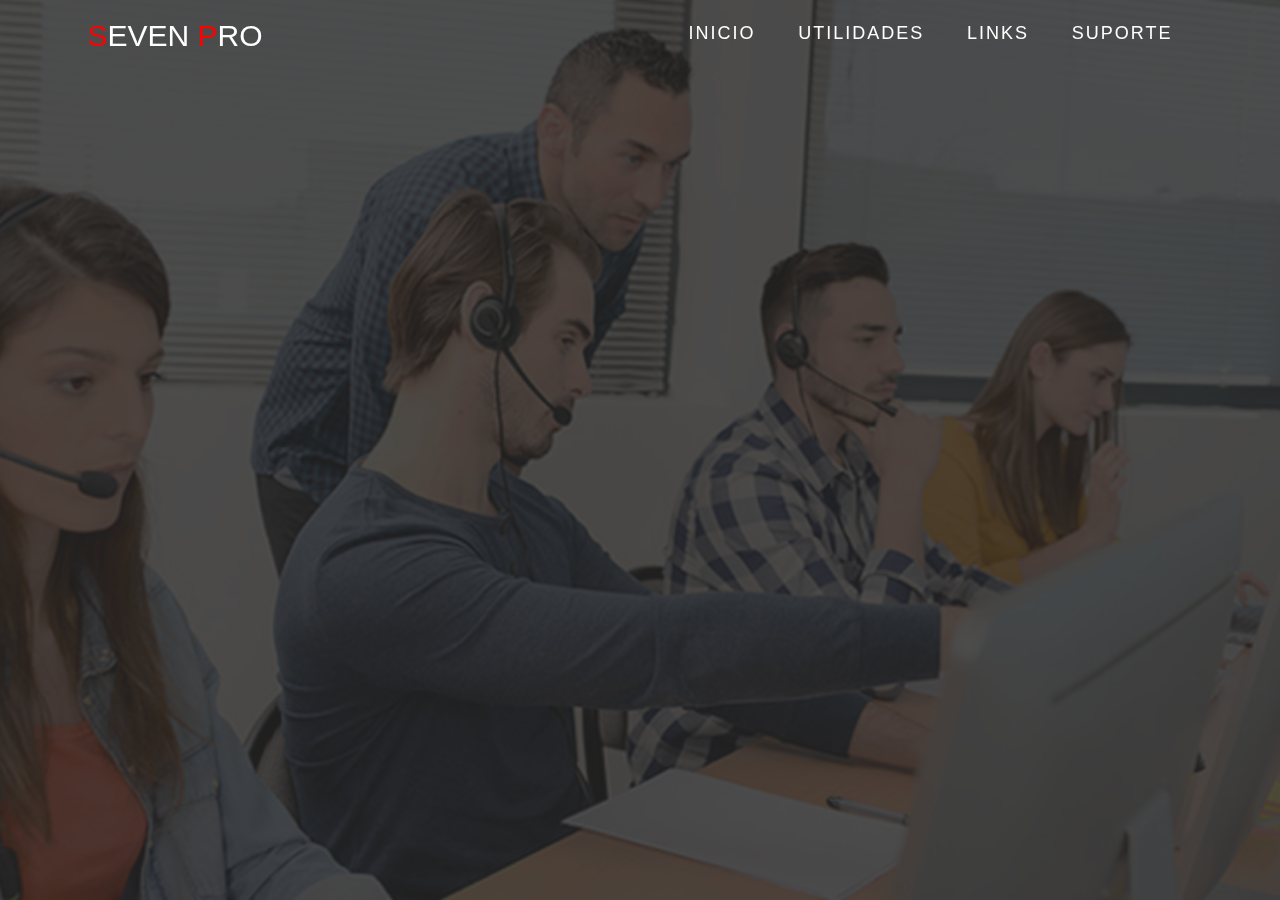
<file: dicas.html>
<!DOCTYPE html>
<html lang="pt-BR">
<head>
    <meta charset="UTF-8">
    <meta name="viewport" content="width=device-width, initial-scale=1.0">
    <title>Tabela de Bancos</title>
    <link href="https://cdn.jsdelivr.net/npm/bootstrap@5.0.2/dist/css/bootstrap.min.css" rel="stylesheet">
    <link rel="stylesheet" href="style.css">
    <style>
        body 
    </style>
</head>
<body>



    <!-- barra lateral -->
  <section id="header">
    <div class="header container">
      <div class="nav-bar">
        <div class="brand">
          <a href="#hero">
            <h1><span>S</span>even <span>P</span>ro</h1>
          </a>
        </div>
        <div class="nav-list">
          <div class="hamburger">
            <div class="bar"></div>
          </div>
          <ul>
            <li><a href="./index.html#hero" data-after="Inicio">Inicio</a></li>
            <li><a href="./index.html#services" data-after="Utilidades">Utilidades</a></li>
            <li><a href="./index.html#about" data-after="Links">Links</a></li>
            <li><a href="./index.html#contact" data-after="Suporte">Suporte</a></li>
          </ul>
        </div>
      </div>
    </div>
  </section>
  <!-- final da barra lateral -->


  
  <!-- tela inicial  -->
  <section id="hero">
    <div class="hero container">
      <div>
        <h1> <span></span>DICAS</h1>
        <h1><span></span>DE ATENDIMENTO</h1>
        <h1><span>ABAIXO</span></h1>
        
      </div>
    </div>
  </section>
  <!-- final da tela inicial  -->
</file>
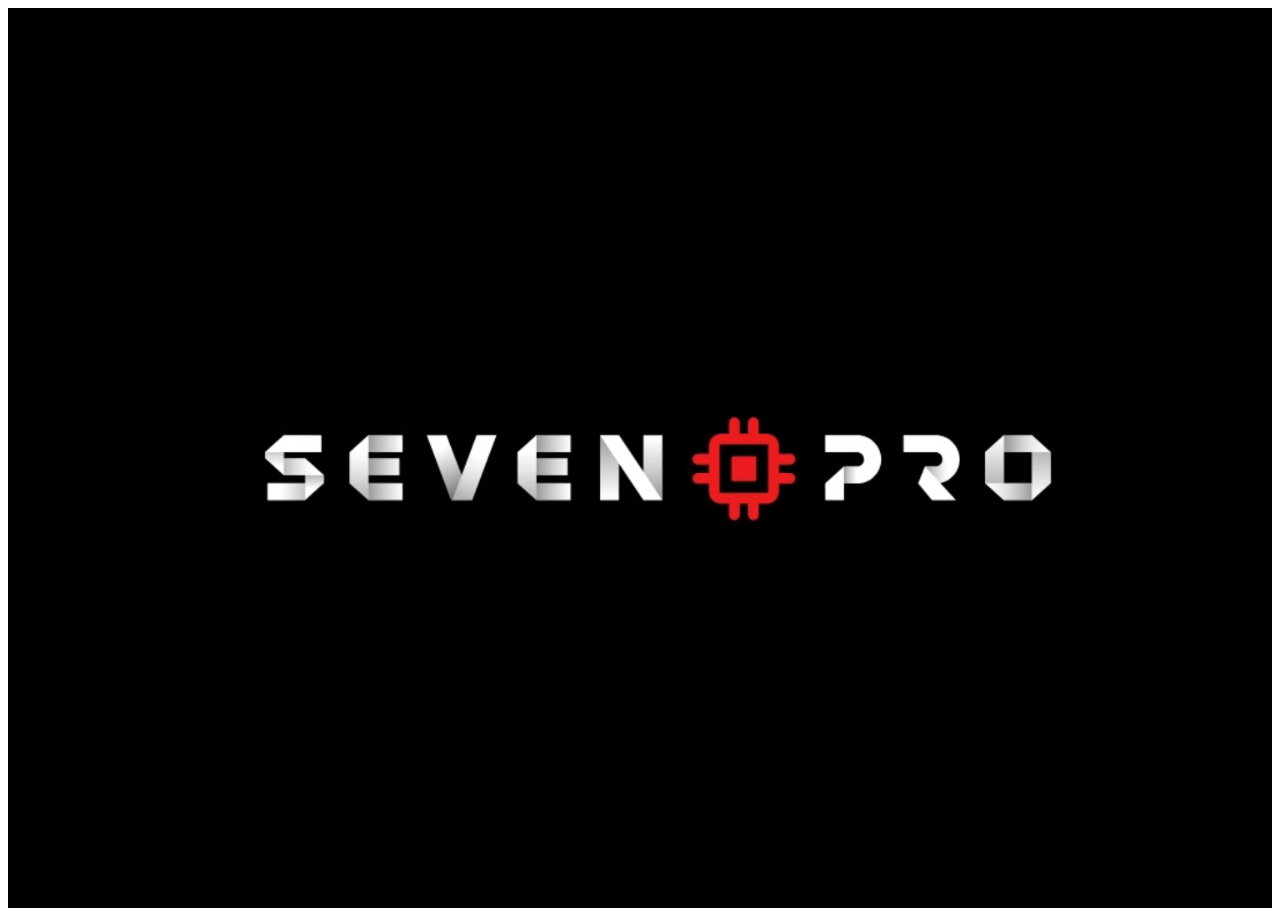
<file: intro.html>
<!DOCTYPE html>
<html lang="en">
<head>
    <meta charset="UTF-8">
    <meta name="viewport" content="width=device-width, initial-scale=1.0">
    <title>Seu Site</title>
    <style>
        .intro {
            width: 100%;
            height: 100vh;
            background: url('intro_SevenPRO.mp4') center center/cover no-repeat;
            overflow: hidden;
            position: relative;
        }
        .intro video {
            width: 100%;
            height: 100%;
            object-fit: cover;
            position: absolute;
            top: 0;
            left: 0;
        }
    </style>
</head>
<body>
    <div class="intro">
        <video autoplay muted loop>
            <source src="intro_SevenPRO.mp4" type="video/mp4">
            <!-- Adicione outras fontes de vídeo aqui para suporte a navegadores diferentes -->
            Your browser does not support the video tag.
        </video>
    </div>

    
    <!-- O restante do conteúdo do seu site aqui -->


</body>
</html>
</file>
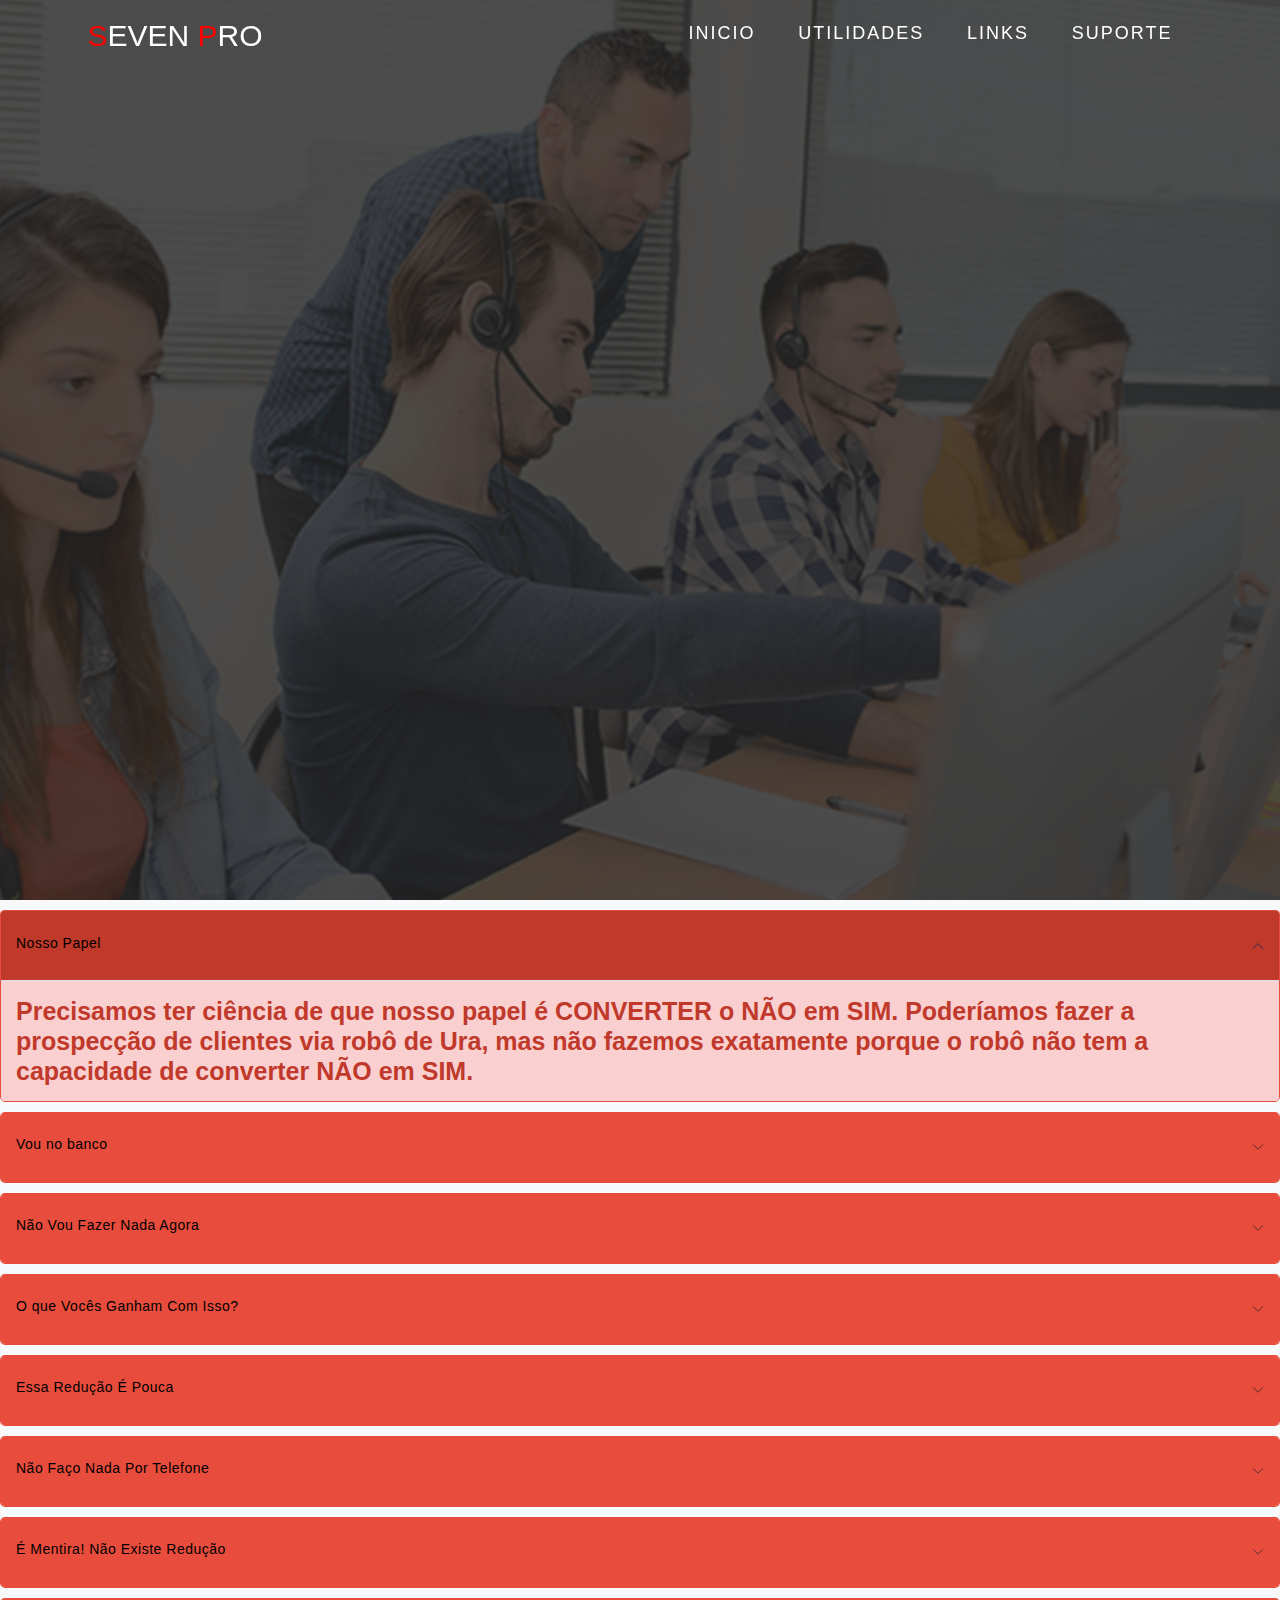
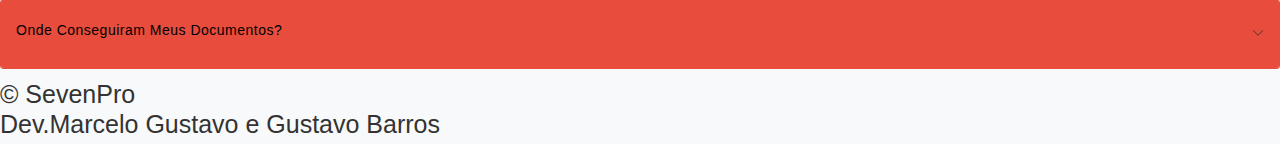
<file: objecoes.html>
<!DOCTYPE html>
<html lang="en">
<head>
    <meta charset="UTF-8">
    <meta name="viewport" content="width=device-width, initial-scale=1.0">
    <title>Objeções</title>
    <link href="https://cdn.jsdelivr.net/npm/bootstrap@5.0.2/dist/css/bootstrap.min.css" rel="stylesheet">
    <link rel="stylesheet" href="style.css">
    <style>
        body 
    </style>
</head>
<body>




    <!-- barra lateral -->
  <section id="header">
    <div class="header container">
      <div class="nav-bar">
        <div class="brand">
          <a href="#hero">
            <h1><span>S</span>even <span>P</span>ro</h1>
          </a>
        </div>
        <div class="nav-list">
          <div class="hamburger">
            <div class="bar"></div>
          </div>
          <ul>
            <li><a href="./index.html#hero" data-after="Inicio">Inicio</a></li>
            <li><a href="./index.html#services" data-after="Utilidades">Utilidades</a></li>
            <li><a href="./index.html#about" data-after="Links">Links</a></li>
            <li><a href="./index.html#contact" data-after="Suporte">Suporte</a></li>
          </ul>
        </div>
      </div>
    </div>
  </section>
  <!-- final da barra lateral -->



  <!-- tela inicial  -->
  <section id="hero">
    <div class="hero container">
      <div>
        <h1> <span></span>OBJEÇÕES</h1>
        <h1><span></span></h1>
        <h1><span>ABAIXO</span></h1>
        
      </div>
    </div>
  </section>
  
  
  
  <!-- final da tela inicial  -->

  <p><h1 OBJEÇÕES</h1></p>
    <div class="accordion" id="accordionExample">
        <div class="accordion-item">
            <h2 class="accordion-header" id="panelsStayOpen-headingOne">
                <button class="accordion-button" type="button" data-bs-toggle="collapse" data-bs-target="#panelsStayOpen-collapseOne" aria-expanded="true" aria-controls="panelsStayOpen-collapseOne">
                    <p>Nosso Papel</p>
                </button>
            </h2>
            <div id="panelsStayOpen-collapseOne" class="accordion-collapse collapse show" aria-labelledby="panelsStayOpen-headingOne">
                <div class="accordion-body">
                    <strong>Precisamos ter ciência de que nosso papel é CONVERTER o NÃO em SIM. Poderíamos fazer a prospecção de clientes via robô de Ura, mas não fazemos exatamente porque o robô não tem a capacidade de converter NÃO em SIM.</strong>
                </div>
            </div>
        </div>
        <div class="accordion-item">
            <h2 class="accordion-header" id="panelsStayOpen-headingTwo">
                <button class="accordion-button collapsed" type="button" data-bs-toggle="collapse" data-bs-target="#panelsStayOpen-collapseTwo" aria-expanded="false" aria-controls="panelsStayOpen-collapseTwo">
                    <p>Vou no banco</p>
                </button>
            </h2>
            <div id="panelsStayOpen-collapseTwo" class="accordion-collapse collapse" aria-labelledby="panelsStayOpen-headingTwo">
                <div class="accordion-body">
                    <strong>José, entendo você querer procurar seu gerente, mas infelizmente no seu banco você não consegue fazer. O banco central criou a portabilidade justamente porque não é possível baixar seus juros no mesmo banco que você está, por isso você tem direito de trocar de banco com a portabilidade para poder ter essa vantagem.</strong>
                </div>
            </div>
        </div>
        <div class="accordion-item">
            <h2 class="accordion-header" id="panelsStayOpen-headingThree">
                <button class="accordion-button collapsed" type="button" data-bs-toggle="collapse" data-bs-target="#panelsStayOpen-collapseThree" aria-expanded="false" aria-controls="panelsStayOpen-collapseThree">
                    <p>Não Vou Fazer Nada Agora</p>
                </button>
            </h2>
            <div id="panelsStayOpen-collapseThree" class="accordion-collapse collapse" aria-labelledby="panelsStayOpen-headingThree">
                <div class="accordion-body">
                    <strong>Mas porque esperar? Agora é o momento certo para aproveitar, pois o INSS com o banco central possibilitou essa redução na taxa de juros, não sabemos até quando ficará assim ou aumentará.</strong>
                </div>
            </div>
        </div>
        <div class="accordion-item">
            <h2 class="accordion-header" id="panelsStayOpen-headingFour">
                <button class="accordion-button collapsed" type="button" data-bs-toggle="collapse" data-bs-target="#panelsStayOpen-collapseFour" aria-expanded="false" aria-controls="panelsStayOpen-collapseFour">
                    <p>O que Vocês Ganham Com Isso?</p>
                </button>
            </h2>
            <div id="panelsStayOpen-collapseFour" class="accordion-collapse collapse" aria-labelledby="panelsStayOpen-headingFour">
                <div class="accordion-body">
                    <strong>José, nós te ganhamos como cliente. Preferimos o senhor pagando menos juros e te ajudando do que o senhor ficar pagando uma taxa de juros alta pro banco em que está hoje e sendo prejudicado.</strong>
                </div>
            </div>
        </div>
        <div class="accordion-item">
            <h2 class="accordion-header" id="panelsStayOpen-headingFive">
                <button class="accordion-button collapsed" type="button" data-bs-toggle="collapse" data-bs-target="#panelsStayOpen-collapseFive" aria-expanded="false" aria-controls="panelsStayOpen-collapseFive">
                    <p>Essa Redução É Pouca</p>
                </button>
            </h2>
            <div id="panelsStayOpen-collapseFive" class="accordion-collapse collapse" aria-labelledby="panelsStayOpen-headingFive">
                <div class="accordion-body">
                    <strong>Parece pouco, pois você está considerando apenas o valor que será diminuído por mês. Porém, você ainda está devendo 83 parcelas. Calcula comigo: 83 parcelas x 50 reais = economia de r$ 4150,00 considerando todas as parcelas que vai economizar.</strong>
                </div>
            </div>
        </div>
        <div class="accordion-item">
            <h2 class="accordion-header" id="panelsStayOpen-headingSix">
                <button class="accordion-button collapsed" type="button" data-bs-toggle="collapse" data-bs-target="#panelsStayOpen-collapseSix" aria-expanded="false" aria-controls="panelsStayOpen-collapseSix">
                    <p>Não Faço Nada Por Telefone</p>
                </button>
            </h2>
            <div id="panelsStayOpen-collapseSix" class="accordion-collapse collapse" aria-labelledby="panelsStayOpen-headingSix">
                <div class="accordion-body">
                    <strong>José, eu te entendo. Muitos clientes ficaram com medo no início, mas você vai receber o contrato para assinar e conferir todos os dados da proposta, e ainda fará a assinatura digital. É 100% seguro.</strong>
                </div>
            </div>
        </div>
        <div class="accordion-item">
            <h2 class="accordion-header" id="panelsStayOpen-headingSeven">
                <button class="accordion-button collapsed" type="button" data-bs-toggle="collapse" data-bs-target="#panelsStayOpen-collapseSeven" aria-expanded="false" aria-controls="panelsStayOpen-collapseSeven">
                    <p>É Mentira! Não Existe Redução</p>
                </button>
            </h2>
            <div id="panelsStayOpen-collapseSeven" class="accordion-collapse collapse" aria-labelledby="panelsStayOpen-headingSeven">
                <div class="accordion-body">
                    <strong>Sr. José, entendo a sua desconfiança porque realmente a maioria dos bancos só oferece refinanciamento. O BANCO INBURSA se preocupa com sua saúde financeira e oferece a redução legítima na parcela.</strong>
                </div>
            </div>
        </div>
        <div class="accordion-item">
            <h2 class="accordion-header" id="panelsStayOpen-headingEight">
                <button class="accordion-button collapsed" type="button" data-bs-toggle="collapse" data-bs-target="#panelsStayOpen-collapseEight" aria-expanded="false" aria-controls="panelsStayOpen-collapseEight">
                    <p>Onde Conseguiram Meus Documentos?</p>
                </button>
            </h2>
            <div id="panelsStayOpen-collapseEight" class="accordion-collapse collapse" aria-labelledby="panelsStayOpen-headingEight">
                <div class="accordion-body">
                    <strong>Sr. José, somos autorizados pelo Banco e pelo INSS a ajudar os clientes a melhorarem seus contratos e temos acesso a todos os seus dados dentro da Lei Geral de Proteção de Dados (LGPD).</strong>
                </div>
            </div>
        </div>
    </div>

    <footer>
        &copy; SevenPro<br>
        <span>Dev.Marcelo Gustavo e Gustavo Barros</span>
    </footer>

    <script src="https://cdn.jsdelivr.net/npm/@popperjs/core@2.9.2/dist/umd/popper.min.js"></script>
    <script src="https://cdn.jsdelivr.net/npm/bootstrap@5.0.2/dist/js/bootstrap.min.js"></script>
</body>
</html>
</file>
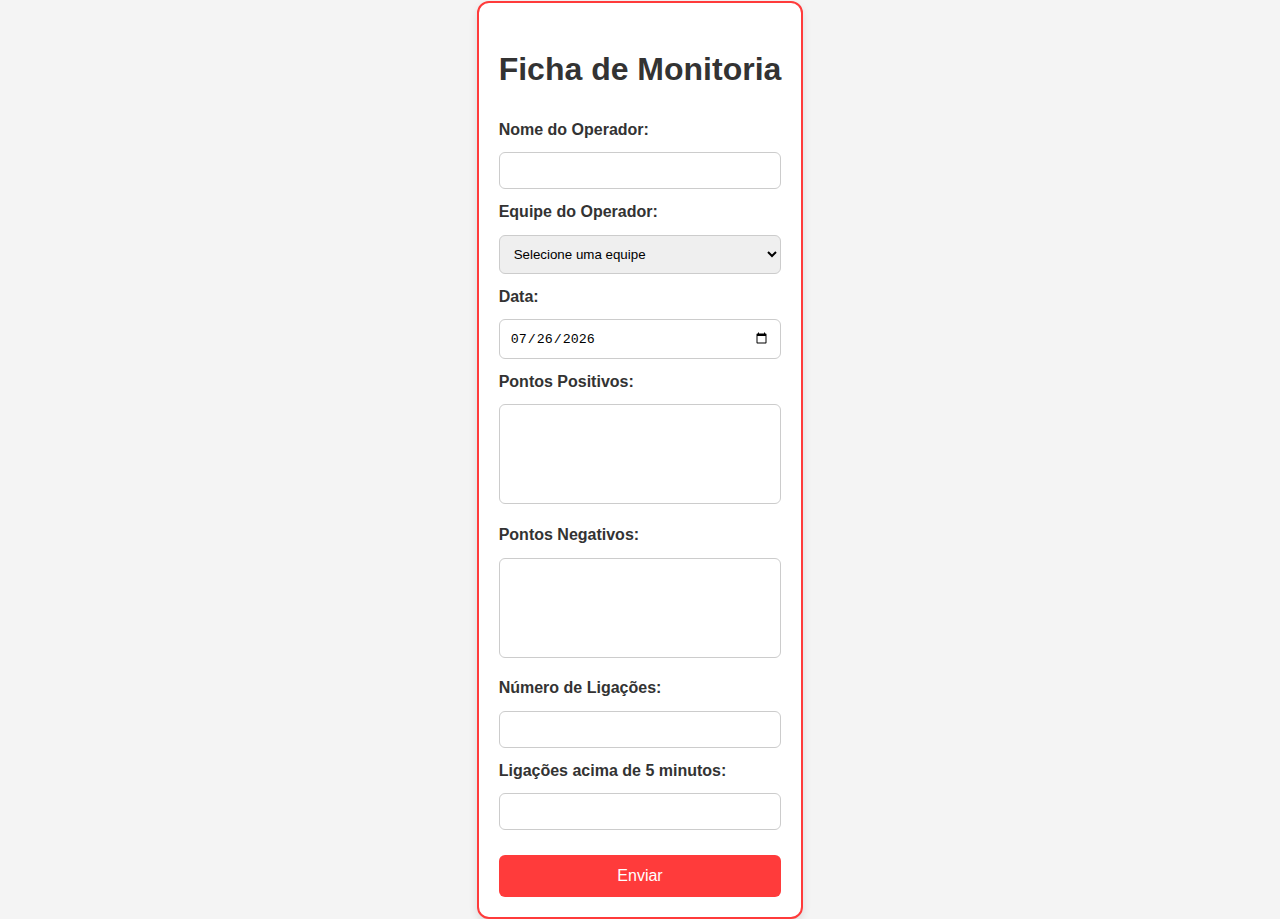
<file: monitoria1/monitoria.html>
<!DOCTYPE html>
<html lang="pt-BR">
<head>
    <meta charset="UTF-8">
    <meta name="viewport" content="width=device-width, initial-scale=1.0">
    <title>Ficha de Monitoria</title>
    <style>
        body {
            font-family: 'Arial', sans-serif;
            background-color: #f4f4f4;
            margin: 0;
            padding: 0;
            display: flex;
            justify-content: center;
            align-items: center;
            height: 100vh;
        }

        .container {
            display: flex;
            flex-direction: column;
            align-items: center;
            text-align: center;
        }

        #form-container {
            color: #333;
            font-size: 16px;
            line-height: 1.6;
            background-color: white;
            padding: 20px;
            border: 2px solid #ff3b3b;
            border-radius: 12px;
            max-width: 600px;
            box-shadow: 0 4px 8px rgba(0, 0, 0, 0.1);
            margin-top: 20px;
        }

        label {
            display: block;
            margin-bottom: 10px;
            font-weight: bold;
        }

        input[type="text"], input[type="date"], input[type="number"], textarea, select {
            width: 100%;
            padding: 10px;
            margin-bottom: 10px;
            border: 1px solid #ccc;
            border-radius: 6px;
            box-sizing: border-box;
        }

        textarea {
            resize: none;
            height: 100px;
        }

        button {
            width: 100%;
            background-color: #ff3b3b;
            color: white;
            padding: 12px;
            border: none;
            border-radius: 6px;
            font-size: 16px;
            cursor: pointer;
            margin-top: 15px;
        }

        button:hover {
            background-color: #e60000;
        }
    </style>
    <script>
        // Script para preencher o campo de data automaticamente com a data atual
        window.onload = function() {
            var today = new Date().toISOString().substr(0, 10);
            document.getElementById("data").value = today;
        }
    </script>
</head>
<body>

    <div id="form-container">
        <h1>Ficha de Monitoria</h1>
        <form action="./monitoria1/monitoria.js" method="POST">
            <label for="nome">Nome do Operador:</label>
            <input type="text" id="nome" name="nome" required>

            <label for="equipe">Equipe do Operador:</label>
            <select id="equipe" name="equipe" required>
                <option value="">Selecione uma equipe</option>
                <option value="GRAZI - FÊNIX">GRAZI - FÊNIX</option>
                <option value="THAINA - SINTONIA">THAINA - SINTONIA</option>
                <option value="NATHAN - ELITE">NATHAN - ELITE</option>
                <option value="PEDRO - FERA">PEDRO - FERA</option>
                <option value="LETICIA - INVICTUS">LETICIA - INVICTUS</option>
                <option value="GUSTAVO - VELOZES E FURIOSOS">GUSTAVO - VELOZES E FURIOSOS</option>
                <option value="VIGAS - LION">VIGAS - LION</option>
            </select>

            <label for="data">Data:</label>
            <input type="date" id="data" name="data" required>

            <label for="pontos_positivos">Pontos Positivos:</label>
            <textarea id="pontos_positivos" name="pontos_positivos" required></textarea>

            <label for="pontos_negativos">Pontos Negativos:</label>
            <textarea id="pontos_negativos" name="pontos_negativos" required></textarea>

            <label for="numero_ligacoes">Número de Ligações:</label>
            <input type="number" id="numero_ligacoes" name="numero_ligacoes" required>

            <label for="ligacoes_acima_5">Ligações acima de 5 minutos:</label>
            <input type="number" id="ligacoes_acima_5" name="ligacoes_acima_5" required>

            <button type="submit">Enviar</button>
        </form>
    </div>

</body>
</html>
</file>
<file: style.css>
@import 'https://fonts.googleapis.com/css?family=Montserrat:300, 400, 700&display=swap';
* {
	padding: 0;
	margin: 0;
	box-sizing: border-box;
}
html {
	font-size: 10px;
	font-family: 'Montserrat', sans-serif;
	scroll-behavior: smooth;
}
a {
	text-decoration: none;
}
.container {
	min-height: 100vh;
	width: 100%;
	display: flex;
	align-items: center;
	justify-content: center;
}
img {
	height: 100%;
	width: 100%;
	object-fit: cover;
}
p {
	color: black;
	font-size: 1.4rem;
	margin-top: 5px;
	line-height: 2.5rem;
	font-weight: 300;
	letter-spacing: 0.05rem;
}
.section-title {
	font-size: 4rem;
	font-weight: 300;
	color: black;
	margin-bottom: 10px;
	text-transform: uppercase;
	letter-spacing: 0.2rem;
	text-align: center;
}
.section-title span {
	color: #FF0000;
}

.cta {
	display: inline-block;
	padding: 10px 30px;
	color: white;
	background-color: transparent;
	border: 2px solid rgb(255, 0, 0);
	font-size: 2rem;
	text-transform: uppercase;
	letter-spacing: 0.1rem;
	margin-top: 30px;
	transition: 0.3s ease;
	transition-property: background-color, color;
}
.cta:hover {
	color: white;
	background-color: rgb(255, 0, 0);
}
.brand h1 {
	font-size: 3rem;
	text-transform: uppercase;
	color: white;
}
.brand h1 span {
	color: #FF0000;
}

/* Header section */
#header {
	position: fixed;
	z-index: 1000;
	left: 0;
	top: 0;
	width: 100vw;
	height: auto;
}
#header .header {
	min-height: 8vh;
	background-color: rgba(42, 39, 39, 0);
	transition: 0.3s ease background-color;
}
#header .nav-bar {
	display: flex;
	align-items: center;
	justify-content: space-between;
	width: 100%;
	height: 100%;
	max-width: 1300px;
	padding: 0 10px;
}
#header .nav-list ul {
	list-style: none;
	position: absolute;
	background-color: rgb(31, 30, 30);
	width: 100vw;
	height: 100vh;
	left: 100%;
	top: 0;
	display: flex;
	flex-direction: column;
	justify-content: center;
	align-items: center;
	z-index: 1;
	overflow-x: hidden;
	transition: 0.5s ease left;
}
#header .nav-list ul.active {
	left: 0%;
}
#header .nav-list ul a {
	font-size: 2.5rem;
	font-weight: 500;
	letter-spacing: 0.2rem;
	text-decoration: none;
	color: white;
	text-transform: uppercase;
	padding: 20px;
	display: block;
}
#header .nav-list ul a::after {
	content: attr(data-after);
	position: absolute;
	top: 50%;
	left: 50%;
	transform: translate(-50%, -50%) scale(0);
	color: rgb(0, 0, 0);
	font-size: 13rem;
	letter-spacing: 50px;
	z-index: -1;
	transition: 0.3s ease letter-spacing;
}
#header .nav-list ul li:hover a::after {
	transform: translate(-50%, -50%) scale(1);
	letter-spacing: initial;
}
#header .nav-list ul li:hover a {
	color: rgb(255, 0, 0);
}
#header .hamburger {
	height: 60px;
	width: 60px;
	display: inline-block;
	border: 3px solid white;
	border-radius: 50%;
	position: relative;
	display: flex;
	align-items: center;
	justify-content: center;
	z-index: 100;
	cursor: pointer;
	transform: scale(0.8);
	margin-right: 20px;
}
#header .hamburger:after {
	position: absolute;
	content: '';
	height: 100%;
	width: 100%;
	border-radius: 50%;
	border: 3px solid white;
	animation: hamburger_puls 1s ease infinite;
}
#header .hamburger .bar {
	height: 2px;
	width: 30px;
	position: relative;
	background-color: white;
	z-index: -1;
}
#header .hamburger .bar::after,
#header .hamburger .bar::before {
	content: '';
	position: absolute;
	height: 100%;
	width: 100%;
	left: 0;
	background-color: white;
	transition: 0.3s ease;
	transition-property: top, bottom;
}
#header .hamburger .bar::after {
	top: 8px;
}
#header .hamburger .bar::before {
	bottom: 8px;
}
#header .hamburger.active .bar::before {
	bottom: 0;
}
#header .hamburger.active .bar::after {
	top: 0;
}
/* End Header section */

/* Hero Section */
#hero {
	background-image: url(./img/hero-bg.png);
	background-size: cover;
	background-position: top center;
	position: relative;
	z-index: 1;
}
#hero::after {
	content: '';
	position: absolute;
	left: 0;
	top: 0;
	height: 100%;
	width: 100%;
	background-color: black;
	opacity: 0.7;
	z-index: -1;
}
#hero .hero {
	max-width: 1200px;
	margin: 0 auto;
	padding: 0 50px;
	justify-content: flex-start;
}
#hero h1 {
	display: block;
	width: fit-content;
	font-size: 4rem;
	position: relative;
	color: transparent;
	animation: text_reveal 0.5s ease forwards;
	animation-delay: 1s;
}
#hero h1:nth-child(1) {
	animation-delay: 1s;
}
#hero h1:nth-child(2) {
	animation-delay: 2s;
}
#hero h1:nth-child(3) {
	animation: text_reveal_name 0.5s ease forwards;
	animation-delay: 3s;
}
#hero h1 span {
	position: absolute;
	top: 0;
	left: 0;
	height: 100%;
	width: 0;
	background-color: rgb(255, 0, 0);
	animation: text_reveal_box 1s ease;
	animation-delay: 0.5s;
}
#hero h1:nth-child(1) span {
	animation-delay: 0.5s;
}
#hero h1:nth-child(2) span {
	animation-delay: 1.5s;
}
#hero h1:nth-child(3) span {
	animation-delay: 2.5s;
}

/* End Hero Section */

/* Services Section */
#services .services {
	flex-direction: column;
	text-align: center;
	max-width: 1500px;
	margin: 0 auto;
	padding: 100px 0;
}
#services .service-top {
	max-width: 500px;
	margin: 0 auto;
}
#services .service-bottom {
	display: flex;
	align-items: center;
	justify-content: center;
	flex-wrap: wrap;
	margin-top: 50px;
}
#services .service-item {
	flex-basis: 80%;
	display: flex;
	align-items: flex-start;
	justify-content: center;
	flex-direction: column;
	padding: 30px;
	border-radius: 10px;
	background-image: url(./img/img-1.png);
	background-size: cover;
	margin: 10px 5%;
	position: relative;
	z-index: 1;
	overflow: hidden;
}
#services .service-item::after {
	content: '';
	position: absolute;
	left: 0;
	top: 0;
	height: 100%;
	width: 100%;
	background-image: linear-gradient(60deg, #e20404c5 0%, #e20404c5 100%);
	opacity: 0.9;
	z-index: -1;
}
#services .service-bottom .icon {
	height: 80px;
	width: 80px;
	margin-bottom: 20px;
}
#services .service-item h2 {
	font-size: 2rem;
	color: white;
	margin-bottom: 10px;
	text-transform: uppercase;
}
#services .service-item p {
	color: white;
	text-align: left;
}
/* End Services Section */

/* Projects section */
#projects .projects {
	flex-direction: column;
	max-width: 1200px;
	margin: 0 auto;
	padding: 100px 0;
}
#projects .projects-header h1 {
	margin-bottom: 50px;
}
#projects .all-projects {
	display: flex;
	align-items: center;
	justify-content: center;
	flex-direction: column;
}
#projects .project-item {
	display: flex;
	align-items: center;
	justify-content: center;
	flex-direction: column;
	width: 80%;
	margin: 20px auto;
	overflow: hidden;
	border-radius: 10px;
}
#projects .project-info {
	padding: 30px;
	flex-basis: 50%;
	height: 100%;
	display: flex;
	align-items: flex-start;
	justify-content: center;
	flex-direction: column;
	background-image: linear-gradient(90deg, rgba(186,26,26,1) 21%, rgba(110,15,15,1) 40%, rgba(0,0,0,1) 94%);
}
#projects .project-info h1 {
	font-size: 4rem;
	font-weight: 500;
}
#projects .project-info h2 {
	font-size: 1.8rem;
	font-weight: 500;
	margin-top: 10px;
}
#projects .project-info p {
	color: white;
}
#projects .project-img {
	flex-basis: 50%;
	height: 300px;
	overflow: hidden;
	position: relative;
}
#projects .project-img:after {
	content: '';
	position: absolute;
	left: 0;
	top: 0;
	height: 100%;
	width: 100%;
	background-image: linear-gradient(60deg, #29323c 0%, #485563 100%);
	opacity: 0.7;
}
#projects .project-img img {
	transition: 0.3s ease transform;
}
#projects .project-item:hover .project-img img {
	transform: scale(1.1);
}
/* End Projects section */

/* About Section */
#about .about {
	flex-direction: column-reverse;
	text-align: center;
	max-width: 1200px;
	margin: 0 auto;
	padding: 100px 20px;
}
#about .col-left {
	width: 250px;
	height: 360px;
}
#about .col-right {
	width: 100%;
}
#about .col-right h2 {
	font-size: 1.8rem;
	font-weight: 500;
	letter-spacing: 0.2rem;
	margin-bottom: 10px;
}
#about .col-right p {
	margin-bottom: 20px;
}
#about .col-right .cta {
	color: black;
	margin-bottom: 50px;
	padding: 10px 20px;
	font-size: 2rem;
}
#about .col-left .about-img {
	height: 100%;
	width: 100%;
	position: relative;
	border: 10px solid white;
}
#about .col-left .about-img::after {
	content: '';
	position: absolute;
	left: -33px;
	top: 19px;
	height: 98%;
	width: 98%;
	border: 7px solid rgb(255, 0, 0);
	z-index: -1;
}
/* End About Section */

/* contact Section */
#contact .contact {
	flex-direction: column;
	max-width: 1200px;
	margin: 0 auto;
	width: 90%;
}
#contact .contact-items {
	/* max-width: 400px; */
	width: 100%;
}
#contact .contact-item {
	width: 80%;
	padding: 20px;
	text-align: center;
	border-radius: 10px;
	padding: 30px;
	margin: 30px;
	display: flex;
	justify-content: center;
	align-items: center;
	flex-direction: column;
	box-shadow: 0px 0px 18px 0 #0000002c;
	transition: 0.3s ease box-shadow;
}
#contact .contact-item:hover {
	box-shadow: 0px 0px 5px 0 #0000002c;
}
#contact .icon {
	width: 70px;
	margin: 0 auto;
	margin-bottom: 10px;
}
#contact .contact-info h1 {
	font-size: 2.5rem;
	font-weight: 500;
	margin-bottom: 5px;
}
#contact .contact-info h2 {
	font-size: 1.3rem;
	line-height: 2rem;
	font-weight: 500;
}
/*End contact Section */

/* Footer */
#footer {
	background-image: linear-gradient(60deg, #000000 0%, #000000 100%);
}
#footer .footer {
	min-height: 200px;
	flex-direction: column;
	padding-top: 50px;
	padding-bottom: 10px;
}
#footer h2 {
	color: white;
	font-weight: 500;
	font-size: 1.8rem;
	letter-spacing: 0.1rem;
	margin-top: 10px;
	margin-bottom: 10px;
}
#footer .social-icon {
	display: flex;
	margin-bottom: 30px;
}
#footer .social-item {
	height: 50px;
	width: 50px;
	margin: 0 5px;
}
#footer .social-item img {
	filter: grayscale(1);
	transition: 0.3s ease filter;
}
#footer .social-item:hover img {
	filter: grayscale(0);
}
#footer p {
	color: white;
	font-size: 1.3rem;
}
/* End Footer */

/* Keyframes */
@keyframes hamburger_puls {
	0% {
		opacity: 1;
		transform: scale(1);
	}
	100% {
		opacity: 0;
		transform: scale(1.4);
	}
}
@keyframes text_reveal_box {
	50% {
		width: 100%;
		left: 0;
	}
	100% {
		width: 0;
		left: 100%;
	}
}
@keyframes text_reveal {
	100% {
		color: white;
	}
}
@keyframes text_reveal_name {
	100% {
		color: rgb(255, 0, 0);
		font-weight: 500;
	}
}
/* End Keyframes */

/* Media Query For Tablet */
@media only screen and (min-width: 768px) {
	.cta {
		font-size: 2.5rem;
		padding: 20px 60px;
	}
	h1.section-title {
		font-size: 6rem;
	}

	/* Hero */
	#hero h1 {
		font-size: 7rem;
	}
	/* End Hero */

	/* Services Section */
	#services .service-bottom .service-item {
		flex-basis: 45%;
		margin: 2.5%;
	}
	/* End Services Section */

	/* Project */
	#projects .project-item {
		flex-direction: row;
	}
	#projects .project-item:nth-child(even) {
		flex-direction: row-reverse;
	}
	#projects .project-item {
		height: 400px;
		margin: 0;
		width: 100%;
		border-radius: 0;
	}
	#projects .all-projects .project-info {
		height: 100%;
	}
	#projects .all-projects .project-img {
		height: 100%;
	}
	/* End Project */

	/* About */
	#about .about {
		flex-direction: row;
	}
	#about .col-left {
		width: 600px;
		height: 400px;
		padding-left: 60px;
	}
	#about .about .col-left .about-img::after {
		left: -45px;
		top: 34px;
		height: 98%;
		width: 98%;
		border: 10px solid rgb(255, 0, 0);
	}
	#about .col-right {
		text-align: left;
		padding: 30px;
	}
	#about .col-right h1 {
		text-align: left;
	}
	/* End About */

	/* contact  */
	#contact .contact {
		flex-direction: column;
		padding: 100px 0;
		align-items: center;
		justify-content: center;
		min-width: 20vh;
	}
	#contact .contact-items {
		width: 100%;
		display: flex;
		flex-direction: row;
		justify-content: space-evenly;
		margin: 0;
	}
	#contact .contact-item {
		width: 30%;
		margin: 0;
		flex-direction: row;
	}
	#contact .contact-item .icon {
		height: 100px;
		width: 100px;
	}
	#contact .contact-item .icon img {
		object-fit: contain;
	}
	#contact .contact-item .contact-info {
		width: 100%;
		text-align: left;
		padding-left: 20px;
	}
	/* End contact  */
}
/* End Media Query For Tablet */

/* Media Query For Desktop */
@media only screen and (min-width: 1200px) {
	/* header */
	#header .hamburger {
		display: none;
	}
	#header .nav-list ul {
		position: initial;
		display: block;
		height: auto;
		width: fit-content;
		background-color: transparent;
	}
	#header .nav-list ul li {
		display: inline-block;
	}
	#header .nav-list ul li a {
		font-size: 1.8rem;
	}
	#header .nav-list ul a:after {
		display: none;
	}
	/* End header */

	#services .service-bottom .service-item {
		flex-basis: 22%;
		margin: 1.5%;
	}
}
/* End  Media Query For Desktop */

/* Define o estilo do link */
a.animado {
    color: #ffffff; /* Cor inicial do link (azul, por exemplo) */
    text-decoration: none;
    font-size: 21px; /* Tamanho da fonte ajustado para 16px */
    font-weight: bold; /* Deixa as letras mais grossas */
    transition: color 0.1s ease; /* Transição suave da cor ao passar o mouse */
}

/* Define a cor quando o mouse passa sobre o link */
a.animado:hover {
    color: #000000; /* Cor preta ao passar o mouse */
}













body {
    font-family: Arial, sans-serif;
    background-color: #f8f9fa; /* Fundo claro */
    color: #333; /* Texto escuro */
}

#page-content {
    padding: 20px;
}

.titulo h3 {
    color: #c0392b; /* Vermelho escuro */
    margin-bottom: 20px;
}

.input-group {
    margin-bottom: 20px;
}

.input-group .form-control {
    border: 1px solid #c0392b; /* Borda vermelha */
    border-radius: 4px;
    padding: 10px;
}

.input-group .form-control::placeholder {
    color: #7f8c8d; /* Placeholder cinza */
}

.table {
    width: 100%;
    border-collapse: collapse;
    margin-top: 20px;
}

.table th, .table td {
    padding: 12px;
    text-align: left;
    border-bottom: 1px solid #e74c3c; /* Borda inferior vermelha */
}

.table th {
    background-color: #e74c3c; /* Vermelho claro para cabeçalho */
    color: #fff; /* Texto branco no cabeçalho */
}

.table tr:nth-child(even) {
    background-color: #f2f2f2; /* Linhas pares em cinza claro */
}

.table tr:hover {
    background-color: #f9cfcf; /* Destaque em vermelho claro ao passar o mouse */
}






body {
    font-family: Arial, sans-serif;
    background-color: #f8f9fa; /* Fundo claro */
    color: #333; /* Texto escuro */
}

#page-content {
    padding: 20px;
}

.titulo h3 {
    color: #c0392b; /* Vermelho escuro */
    text-align: center;
    margin-bottom: 20px;
}

.accordion-item {
    margin-bottom: 10px;
    border: 1px solid #e74c3c; /* Borda vermelha */
    border-radius: 5px;
    overflow: hidden;
}

.accordion-header {
    background-color: #e74c3c; /* Vermelho claro para cabeçalho */
}

.accordion-button {
    color: #fff; /* Texto branco */
    background-color: transparent; /* Fundo transparente */
    border: none; /* Remove a borda padrão */
    text-align: left;
    padding: 15px;
}

.accordion-button:not(.collapsed) {
    background-color: #c0392b; /* Vermelho escuro quando expandido */
}

.accordion-body {
    background-color: #f9cfcf; /* Fundo claro para o corpo do acordeão */
    padding: 15px;
    color: #333; /* Texto escuro */
}

.accordion-body strong {
    color: #c0392b; /* Vermelho escuro para texto em destaque */
}
</file>
